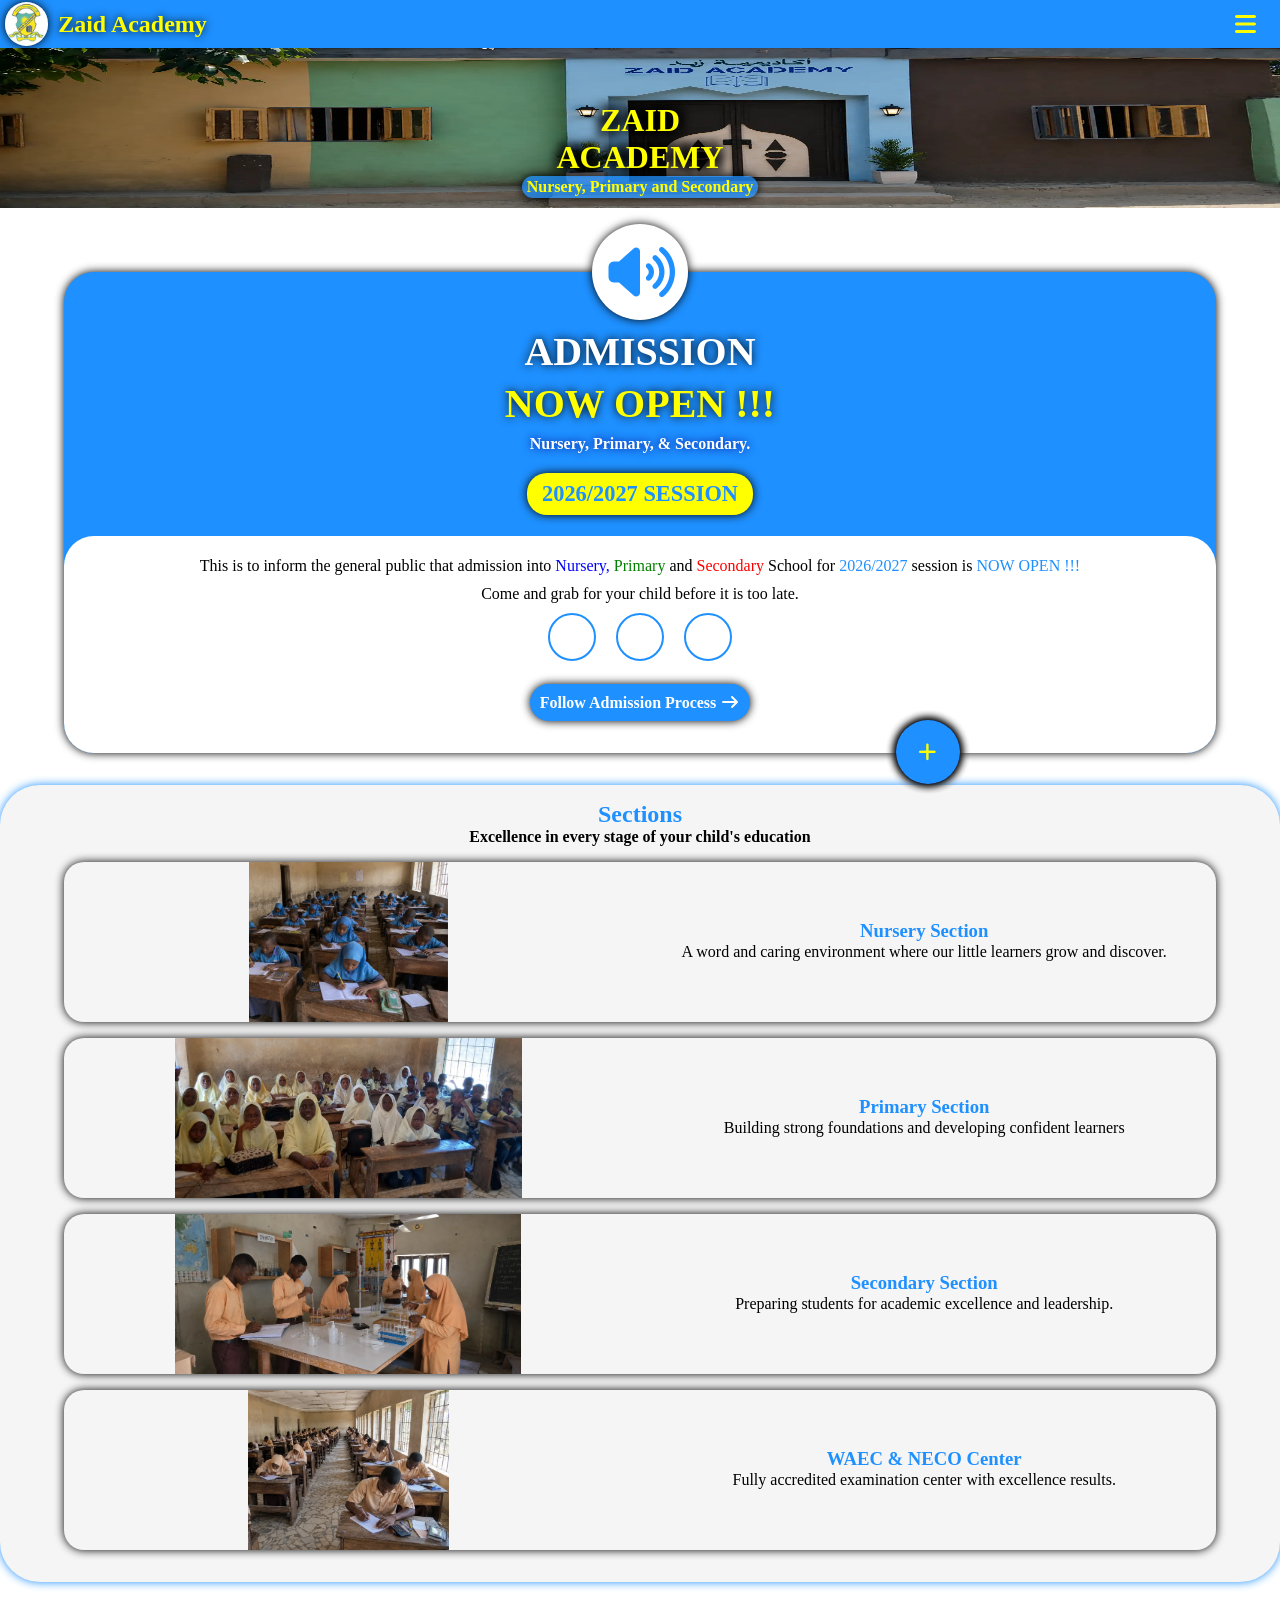
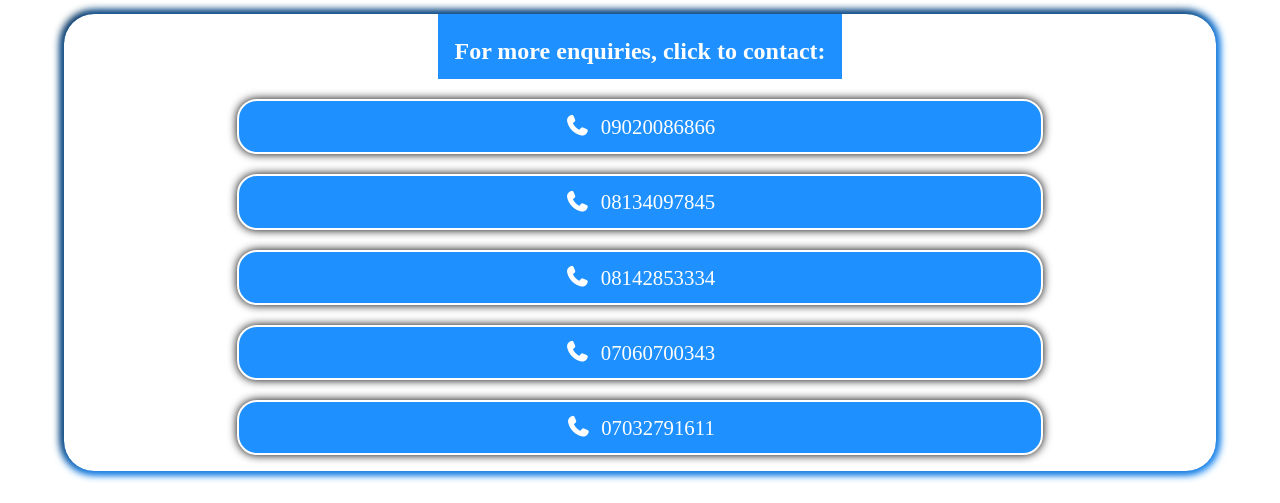
<file: index.html>
<!DOCTYPE html>
<html lang="en">
<head>
    <meta charset="UTF-8">
    <meta name="viewport" content="width=device-width, initial-scale=1.0">
    <link rel="stylesheet" href="styles.css">
    <link rel="stylesheet" href="css/all.css">
    <script src="script.js" defer></script>
    <title>Zaid Academy Admission</title>
</head>
<body>
    <div class="loader">
        <span><img src="ZAID LOGO 2.webp" alt=""></span>
    </div>
    <nav>
        <div>
            <span class="img"><img src="ZAID LOGO 2.webp" alt="Zaid Logo"></span>
            <span class="name"><h2>Zaid Academy</h2></span>
        </div>
        <div class="barDiv">
            <span class="humburger">
                <i class="fa-solid fa-bars"></i>
                <i class="fa-solid fa-times"></i>
            </span>
        </div>
    </nav>
    <aside>
        <ul>
            <li><a href="process.html">Follow Admission Process</a></li>
            <li><a href="tel:2348134097845">Call Center</a></li>
            <li><a href="https://wa.me/2348134097845">Chat on WhatsApp</a></li>
            <li><a href="https://www.google.com/maps/dir/?api=1&destination=11.852402,13.178568">Find Location</a></li>
        </ul>
    </aside>
    <header>
        <span><img src="zaid school.webp"></span>
        <span class="title">
            <h1>Zaid <br> Academy</h1>
            <h4>Nursery, Primary and Secondary</h4>
        </span>
    </header>
    <main>
        <div class="admission">
            <div class="upper">
                <span class="adIcon"><i class="fa-solid fa-volume-high"></i></span>
                <h1>Admission</h1>
                <h1 style="color: yellow">now open !!!</h1>
                <h4>Nursery, Primary, & Secondary.</h4>
                <h3>2026/2027 session</h3>
            </div>
            <div class="lower">
                <p>
                    This is to inform the general public that admission into <span style="color: blue">Nursery,</span> <span style="color: green">Primary</span> and <span style="color: red;">Secondary</span> School for <span style="color: dodgerblue">2026/2027</span> session is <span style="color: dodgerblue">NOW OPEN !!!</span>
                </p>
                <p>Come and grab for your child before it is too late.</p>
                <span class="circleSpan">
                    <span class="circles"></span>
                    <span class="circles"></span>
                    <span class="circles"></span>
                </span>
                <a href="process.html" class="procLink"><h4>Follow admission process <i class="fa-solid fa-arrow-right"></i></h4></a>
            </div>
        </div>
        <div class="sections">
            <h2>Sections</h2>
            <h4>Excellence in every stage of your child's education</h4>
            <a href="https://wa.me/2348134097845?text=Hello,%20I%20would%20like%20to%20apply%20for%20admission%20for%20my%20child.%0APlease%20send%20me%20the%20Nursery%20Section%20%20requirements%20and%20the%20application%20form." class="sec">
                <div class="pix"><img src="nursery.webp" alt=""></div>
                <div class="info">
                    <h3>Nursery Section</h3>
                    <p>A word and caring environment where our little learners grow and discover.</p>
                </div>
            </a>
            <a href="https://wa.me/2348134097845?text=Hello,%20I%20would%20like%20to%20apply%20for%20admission%20for%20my%20child.%0APlease%20send%20me%20the%20Primary%20Section%20%20requirements%20and%20the%20application%20form." class="sec">
                <div class="pix"><img src="primary.webp" alt=""></div>
                <div class="info">
                    <h3>Primary Section</h3>
                    <p>Building strong foundations and developing confident learners</p>
                </div>
            </a>
            <a href="https://wa.me/2348134097845?text=Hello,%20I%20would%20like%20to%20apply%20for%20admission%20for%20my%20child.%0APlease%20send%20me%20the%20Secondary%20Section%20%20requirements%20and%20the%20application%20form." class="sec">
                <div class="pix"><img src="laboratory.webp" alt=""></div>
                <div class="info">
                    <h3>Secondary Section</h3>
                    <p>Preparing students for academic excellence and leadership.</p>
                </div>
            </a>
            <a href="https://wa.me/2348134097845?text=Hello,%20I%20want%20to%20register%20my%20child%20for%20WAEC/NECO%20at%20your%20center.%0APlease%20send%20me%20the%20registration%20requirements%20subjects%20and%20fees." class="sec">
                <div class="pix"><img src="exam.webp" alt=""></div>
                <div class="info">
                    <h3>WAEC & NECO Center</h3>
                    <p>Fully accredited examination center with excellence results.</p>
                </div>
            </a>
        </div>
        <div class="contacts">
            <h2>For more enquiries, click to contact:</h2>
            <a href="tel:2349020086866">
                <i class="fa-solid fa-phone"></i>
                <span>09020086866</span>
            </a>
            <a href="tel:2348134097845">
                <i class="fa-solid fa-phone"></i>
                <span>08134097845</span>
            </a>
            <a href="tel:2348142853334">
                <i class="fa-solid fa-phone"></i>
                <span>08142853334</span>
            </a>
            <a href="tel:2347060700343">
                <i class="fa-solid fa-phone"></i>
                <span>07060700343</span>
            </a>
            <a href="tel:2347032791611">
                <i class="fa-solid fa-phone"></i>
                <span>07032791611</span>
            </a>
        </div>
    </main>
    <div class="cover"></div>
    <div class="btnsDiv">
        <span class="btns plus"><i class="fa-solid fa-plus"></i></span>
        <a href="tel:2348134097845" class="btns phone"><i class="fa-solid fa-phone"></i></a>
        <a href="https://wa.me/2348134097845" class="btns whatsapp"><i class="fa-brands fa-whatsapp"></i></a>
        <a href="https://www.google.com/maps/dir/?api=1&destination=11.852402,13.178568" class="btns location"><i class="fa-solid fa-location-dot"></i></a>
    </div>
</body>
</html>
</file>
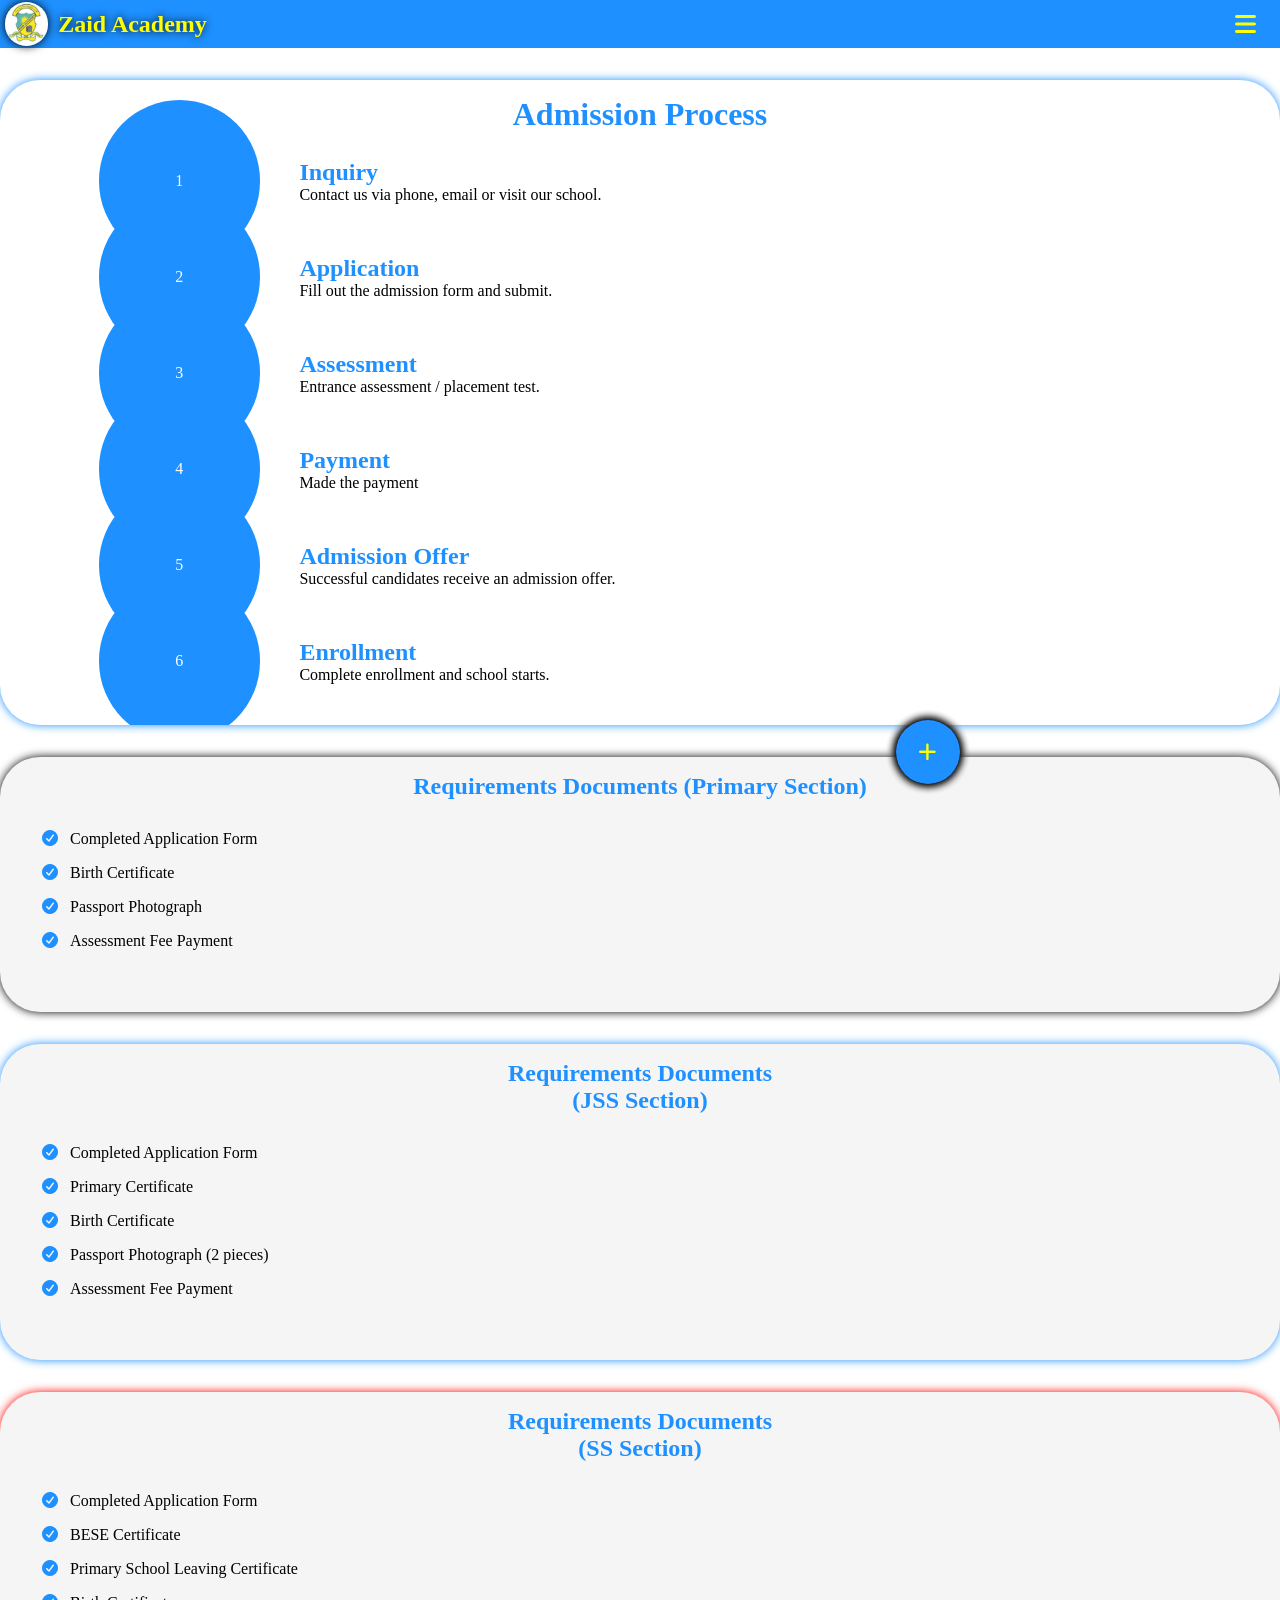
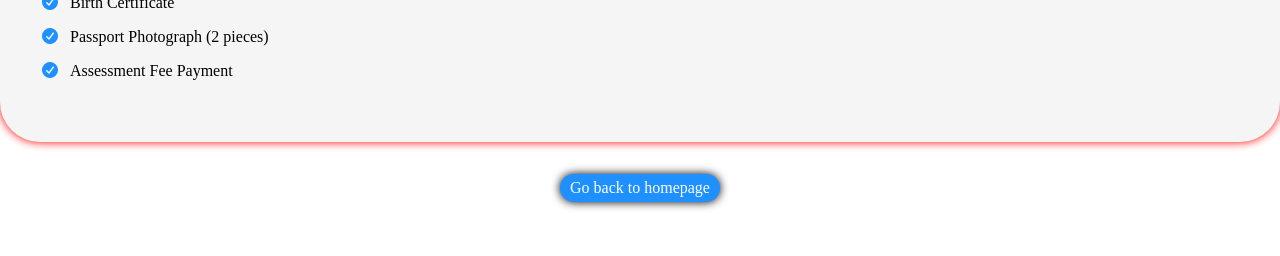
<file: process.html>
<!DOCTYPE html>
<html lang="en">
<head>
    <meta charset="UTF-8">
    <meta name="viewport" content="width=device-width, initial-scale=1.0">
    <link rel="stylesheet" href="styles.css">
    <link rel="stylesheet" href="css/all.css">
    <script src="script.js" defer></script>
    <title>Zaid Academy Admission</title>
</head>
<body>
    <div class="loader">
        <span><img src="ZAID LOGO 2.webp" alt=""></span>
    </div>
    <nav>
        <div>
            <span class="img"><img src="ZAID LOGO 2.webp" alt="Zaid Logo"></span>
            <span class="name"><h2>Zaid Academy</h2></span>
        </div>
        <div class="barDiv">
            <span class="humburger">
                <i class="fa-solid fa-bars"></i>
                <i class="fa-solid fa-times"></i>
            </span>
        </div>
    </nav>
    <aside>
        <ul>
            <li><a href="index.html">Back to Homepage</a></li>
            <li><a href="tel:2348134097845">Call Center</a></li>
            <li><a href="https://wa.me/2348134097845">Chat on WhatsApp</a></li>
            <li><a href="https://www.google.com/maps/dir/?api=1&destination=11.852402,13.178568">Find Location</a></li>
        </ul>
    </aside>
    <main>
       <div class="sections adProcess">
        <h1>Admission Process</h1>
        <div class="steps">
            <div class="num">
                <span>1</span>
            </div>
            <div class="process">
                <h2>Inquiry</h2>
                <p>Contact us via phone, email or visit our school.</p>
            </div>
        </div>
        <div class="steps">
            <div class="num">
                <span>2</span>
            </div>
            <div class="process">
                <h2>Application</h2>
                <p>Fill out the admission form and submit.</p>
            </div>
        </div>
        <div class="steps">
            <div class="num">
                <span>3</span>
            </div>
            <div class="process">
                <h2>Assessment</h2>
                <p>Entrance assessment / placement test.</p>
            </div>
        </div>
        <div class="steps">
            <div class="num">
                <span>4</span>
            </div>
            <div class="process">
                <h2>Payment</h2>
                <p>Made the payment</p>
            </div>
        </div>
        <div class="steps">
            <div class="num">
                <span>5</span>
            </div>
            <div class="process">
                <h2>Admission Offer</h2>    
                <p>Successful candidates receive an admission offer.</p>
            </div>
        </div>
        <div class="steps">
            <div class="num">
                <span>6</span>
            </div>
            <div class="process">
                <h2>Enrollment</h2>
                <p>Complete enrollment and school starts.</p>
            </div>
        </div>
       </div> 
       <div class="req sections primary">
        <h2>Requirements Documents (Primary Section)</h2>
        <ul>
            <li>
                <i class="fa-solid fa-check-circle"></i>
                <p>Completed Application Form</p>
            </li>
            <li>
                <i class="fa-solid fa-check-circle"></i>
                <p>Birth Certificate</p>
            </li>
            <li>
                <i class="fa-solid fa-check-circle"></i>
                <p>Passport Photograph</p>
            </li>
            <li>
                <i class="fa-solid fa-check-circle"></i>
                <p>Assessment Fee Payment</p>
            </li>
        </ul>
       </div>
       <div class="req sections jss">
        <h2>Requirements Documents <br> (JSS Section)</h2>
        <ul>
            <li>
                <i class="fa-solid fa-check-circle"></i>
                <p>Completed Application Form</p>
            </li>
            <li>
                <i class="fa-solid fa-check-circle"></i>
                <p>Primary Certificate</p>
            </li>
            <li>
                <i class="fa-solid fa-check-circle"></i>
                <p>Birth Certificate</p>
            </li>
            <li>
                <i class="fa-solid fa-check-circle"></i>
                <p>Passport Photograph (2 pieces)</p>
            </li>
            <li>
                <i class="fa-solid fa-check-circle"></i>
                <p>Assessment Fee Payment</p>
            </li>
        </ul>
       </div>
       <div class="req sections ss">
        <h2>Requirements Documents <br> (SS Section)</h2>
        <ul>
            <li>
                <i class="fa-solid fa-check-circle"></i>
                <p>Completed Application Form</p>
            </li>
            <li>
                <i class="fa-solid fa-check-circle"></i>
                <p>BESE Certificate</p>
            </li>
            <li>
                <i class="fa-solid fa-check-circle"></i>
                <p>Primary School Leaving Certificate</p>
            </li>
            <li>
                <i class="fa-solid fa-check-circle"></i>
                <p>Birth Certificate</p>
            </li>
            <li>
                <i class="fa-solid fa-check-circle"></i>
                <p>Passport Photograph (2 pieces)</p>
            </li>
            <li>
                <i class="fa-solid fa-check-circle"></i>
                <p>Assessment Fee Payment</p>
            </li>
        </ul>
       </div>
       <a class="backHome procLink" href="index.html">Go back to homepage</a> 
       <br><br><br>
    </main>
    <div class="btnsDiv">
        <span class="btns plus"><i class="fa-solid fa-plus"></i></span>
        <a href="tel:2348134097845" class="btns phone"><i class="fa-solid fa-phone"></i></a>
        <a href="https://wa.me/2348134097845" class="btns whatsapp"><i class="fa-brands fa-whatsapp"></i></a>
        <a href="https://www.google.com/maps/dir/?api=1&destination=11.852402,13.178568" target="_blank" class="btns location"><i class="fa-solid fa-location-dot"></i></a>
    </div>
    <div class="cover"></div>

</body>
</html>
</file>
<file: styles.css>
*{
    border: 0;
    padding: 0;
    margin: 0;
    user-select: none;
    box-sizing: border-box;
    font-family: "Geometr415 Blk BT"
}
nav{
    position: sticky;
    top: 0;
    left: 0;
    display: flex;
    justify-content: space-between;
    align-items: center;
    height: 3rem;
    width: 100dvw;
    background: dodgerblue;
    z-index: 1000
}

nav div{
    flex-grow: 1;
    display: flex;
    align-items: center;
    height: 100%;
    width: max-content;
}

.barDiv{
    display: flex;
    justify-content: flex-end;
    padding: 0 20px;
    color: yellow;
    font-size: 1.5rem;
}

.humburger i.fa-times{
    display: none
}

.humburger.active i.fa-bars{
    display: none;
}

.humburger.active i.fa-times{
    display: inline
}

nav div span{
    display: flex;
    height: 100%;
    align-items: center;
}

.img img{
    aspect-ratio: 1/1;
    border-radius: 100%;
    overflow: hidden;
    height: 90%;
    box-shadow: 0 0 10px black;
    margin-left: 5px;
}

.name{
    margin-left: 10px;
    color: yellow;
    text-shadow: 0 0 8px black;
    font-family: "Geometr415 Blk BT";
}

header{
    display: grid;
    grid-template-areas: "centering";
    width: 100dvw;
    height: 10rem;
}

header span{
    display: flex;
    flex-direction: column;
    justify-content: center;
    grid-area: centering;
    height: 10rem;
    width: 100dvw;
}

header img{
    height: 100%;
}

header .title{
    justify-content: center;
    align-items: center;
    align-self: last baseline;
    height: max-content;
    padding-bottom: 10px;
}

.title h1{
    color: yellow;
    text-shadow: 5px 5px 8px black,
                -5px -5px 8px black,
                5px -5px 8px black,
                 -5px 5px 8px black;
    text-transform: uppercase;
    text-align: center;   
    font-family: "Geometr415 Blk BT";
}

.title h4{
    background: rgba(30, 143, 255, 0.74);
    color: yellow;
    padding: 2px 5px;
    border-radius: 20px;
    box-shadow: 0 0 10px black;
    font-family: "Geometr415 Blk BT"
}

.admission{
    display: grid;
    grid-template-rows: 1fr 1fr;
    color: black;
    background: dodgerblue;
    width: 90dvw;
    margin: 4rem auto 2rem auto;
    border-radius: 30px;
    text-align: center;
    line-height: 1.5;
    box-shadow: 0 0 10px black;
    position: relative;
    padding-top: 3rem;
}

.upper, .lower{
    display: flex;
    flex-direction: column;
    justify-content: center;
    align-items: center;
    line-height: 1.7;
    padding: 0 20px;
}

.upper{
    /* background: url(ZAID\ LOGO\ 2.jpg); */
    background-blend-mode: darken;
    background-position: center;
    background-size:contain;
    background-repeat: no-repeat;
}

.lower{
    background: white;
    border-radius: 30px;
    padding: 1rem 20px;
}

.lower a{
    text-transform: capitalize;
}

.adIcon{
    position: absolute;
    top: -3rem;
    right: calc(50% - 3rem);
    display: flex;
    justify-content: center;
    align-items: center;
    color: dodgerblue;
    background: white;
    box-shadow: 0 0 10px black;
    padding: 8px;
    width: 6rem;
    aspect-ratio: 1/1;
    border-radius: 100%;
    font-size: 3.5rem;
}

.upper h1{
    color: white;
    font-family: "Impact";
    text-shadow: 0 0 10px black;
    text-transform: uppercase;
    font-size: 2.5rem;
    line-height: 1.3;
}

.upper h4{
    color: white;
    text-shadow: 0 0 8px darkblue;
}

.upper h3{
    background: yellow;
    color: dodgerblue;
    padding: 2px 15px;
    border-radius: 20px;
    text-transform: uppercase;
    margin: 1rem;
    font-size: 1.4rem;
    box-shadow: 0 0 10px black
}

.circleSpan{
    display: flex;
    gap: 20px;
    margin: .4rem;
}


.circles{
    display: flex;
    height: 3rem;
    aspect-ratio: 1/1;
    border: 2px solid dodgerblue;
    border-radius: 100%;
}

.btnsDiv{
    position: fixed;
    top: 80%;
    left: 70%;
    display: flex;
    justify-content: center;
    align-items: center;
    height: 4rem;
    aspect-ratio: 1/1;
    border-radius: 100%;
    background: dodgerblue;
    color: white;
    transition: .4s ease;
    z-index: 30;
}

.btnsDiv:active{
    transform: scale(.85);
}

.btnsDiv.active{
    top: 60%;
    left: 50%;
    translate: -50% -50%;
}

.btnsDiv a, .btnsDiv span{
    position: absolute;
    display: flex;
    justify-content: center;
    align-items: center;
    text-decoration: none;
    color: white;
    height: 100%;
    width: 100%;
    border-radius: 100%;
    background: dodgerblue;
    box-shadow: 0 0 10px black;
    font-size: 1.2rem;
    transition: .4s ease-out;
}


.btnsDiv a:active, .btnsDiv span:active{
    transform: scale(.85);
}


.plus{
    z-index: 10;
    transition: .8s ease
}

.plus i{
    color: yellow
}

.phone, .location .whatsapp{
    z-index: 8;
    transition: .8s ease;
}

.plus.active{
    transform: rotate(135deg);
}

.location.active{
    transform: translate(150%, -50%);
}

a.phone{
    background: rgb(116, 9, 9);
}

a.whatsapp{
    background: rgb(2, 99, 2);
    box-shadow: 0 0 10px white;
}

a.location{
    background: rgb(1, 1, 124);
}



.whatsapp.active{
    transform: translateY(-150%);
}

.phone.active{
    transform: translate(-150%, -50%);
}

.cover.active{
    position: fixed;
    top: 0;
    left: 0;
    z-index: 2;
    display: flex;
    height: 100dvh;
    width: 100dvw;
    background: rgba(3, 54, 105, 0.329);
    backdrop-filter: blur(10px);
}

.contacts{
    display: flex;
    flex-direction: column;
    gap: 20px;
    width: 90dvw;
    margin: 2rem auto;
    border-radius: 30px;
    text-align: center;
    line-height: 1.5;
    box-shadow: 2px 2px 10px dodgerblue,
                -2px -2px 10px black,
                -2px 2px 10px dodgerblue,
                2px -2px 10px dodgerblue;
    position: relative;
    padding-bottom: 1rem;
    overflow: hidden;
}

.contacts h2{
    line-height: 1;
    background: dodgerblue;
    color: white;
    margin: 0 auto;
    padding: 1.6rem 1rem 1rem 1rem
}

.contacts a{
    display: flex;
    justify-content: center;
    align-items: center;
    gap: 10px;
    font-size: 1.3rem;
    font-family: "Constantia";
    text-decoration: none;
    color: white;
    background: dodgerblue;
    text-align: center;
    border: 2px solid white;
    width: 70%;
    margin: 0 auto;
    border-radius: 20px;
    box-shadow: 0 0 10px black;
    padding: 10px 5px;
    transition: .4s ease
}

.contacts a:active{
    transform: scale(.8)
}

.sections{
    width: 100dvw;
    font-family: "Constantia";
    text-align: center;
    overflow: hidden;
    background: whitesmoke;
    border-radius: 40px;
    padding: 1rem 0;
    box-shadow: 0 0 10px dodgerblue
}

.sections h2{
    color: dodgerblue;
}

.sections > h4{
    padding: 0 20px;
    font-family: "Constantia";
}

.sections .sec{
    display: flex;
    justify-content: center;
    align-items: center;
    gap: 15px;
    width: 90%;
    text-decoration: none;
    margin: 1rem auto;
    border-radius: 20px;
    box-shadow: 0 0 10px black;
    overflow: hidden;
}

.sec div{
    display: flex;
    flex-direction: column;
    justify-content: center;
    align-items: center;
    text-align: center;
    width: 50%;
    height: 10rem;
    overflow: hidden;
}

.info{
    padding-right: 15px;
}

.sec h3{
    color: dodgerblue;
}

.sec p{
    font-family: "Constantia";
    line-height: 1.3;
    text-align: center;
    color: black
}

.pix img{
    height: 100%;
}

.adProcess{
    margin-top: 2rem;
    background: white;
}

.adProcess h1{
    color: dodgerblue;
}

.steps{
    display: flex;
    height: 6rem;
    width: 90%;
    margin: 0 auto;
}

.num{
    display: flex;
    justify-content: center;
    align-items: center;
    width: 20%;
}

.num span{
    display: flex;
    justify-content: center;
    align-items: center;
    border-radius: 100%;
    color: white;
    background-color: dodgerblue;
    width: 70%;
    aspect-ratio: 1/1;
}

.process{
    display: flex;
    flex-direction: column;
    padding: 0 5px;
    justify-content: center;
    text-align: left;
    width: 80%;
}

.req{
    margin: 2rem 0
}

.req ul{
    padding: 30px;
}

.req ul li{
    display: flex;
    margin: 0 auto 1rem auto;
    color: black
}

.req ul li i{
    color: dodgerblue;
    margin: 0 10px
}

.backHome{
    display: flex;
    width: max-content;
    margin: 0 auto;
    text-align: center;
}

.primary{
    box-shadow: 0 0 10px black
}

.ss{
    box-shadow: 0 0 10px red;
}

.procLink{
    display: flex;
    background: dodgerblue;
    color: white;
    text-decoration: none;
    padding: 5px 10px;
    border-radius: 20px;
    box-shadow: 0 0 10px black;
    margin: 1rem 0;
}

aside{
    position: fixed;
    top: 3rem;
    left: 0;
    height: calc(100dvh - 3rem);
    width: 100dvw;
    background: rgba(0, 0, 0, 0.2);
    backdrop-filter: blur(10px);
    display: flex;
    transform: translateX(-110%);
    z-index: 9900009090909090;
    transition: .4s ease
}

aside.active{
    transform: translate(0);
}

aside ul{
    display: flex;
    flex-direction: column;
    gap: 40px;
    padding: 2rem 20px;
    margin: 0 auto;
}

aside ul li{
    list-style: none;
    text-align: center;
    background: dodgerblue;
    padding: 8px 10px;
    border-radius: 20px;
    box-shadow: 0 0 10px black;
    transition: .4s ease
}

aside ul li:active{
    transform: scale(.8);
    box-shadow: 0 0 10px yellow;
}

aside ul li a{
    color: white;
    text-decoration: none;
    font-size: 1.2rem;
}

.backHome{
    margin: 0 auto
}

.loader{
    position: fixed;
    top: 0; 
    left: 0;
    z-index: 999999999900009090909090;
    display: flex;
    justify-content: center;
    align-items: center;
    width: 100dvw;
    height: 100dvh;
    background: rgba(0, 0, 0, 0.3);
    backdrop-filter: blur(10px);
    display: flex;
}

.loader span{
    display: flex;
    justify-content: center;
    align-items: center;
    height: 15%;
    aspect-ratio: 1/1;
    border-radius: 100%;
    overflow: hidden;
    padding: 10px; 
    background: white;
    box-shadow: 2px 2px 20px black,
                -2px -2px 20px black,
                2px -2px 20px black,
                -2px 2px 20px black;
    animation: breathing 1s ease-in-out infinite;
}

.loader span img{
    width: 100%
}

@keyframes breathing{
    0%, 100%{ 
        transform: scale(1)
    }
    50%{
        transform: scale(.8)
    }
}
</file>
